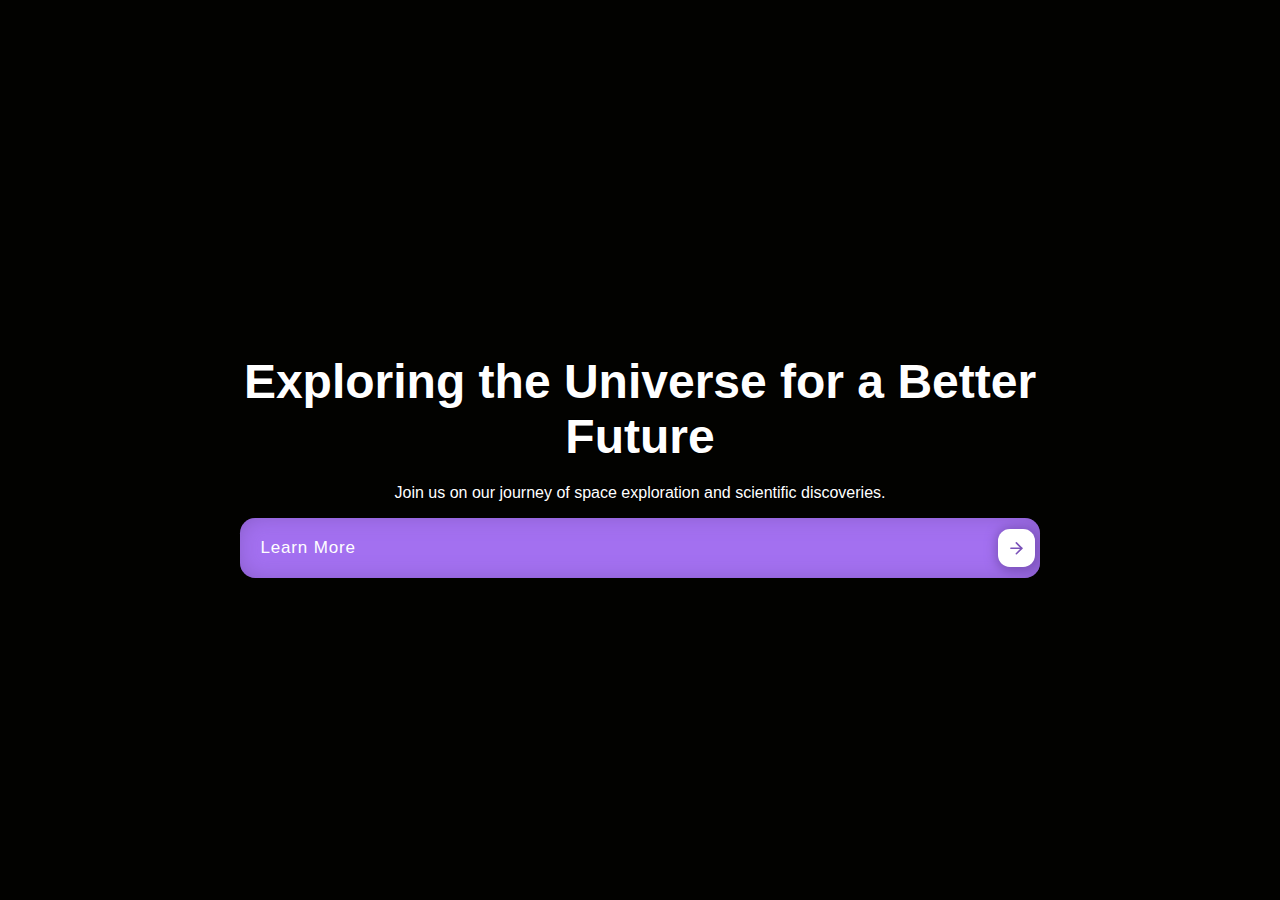
<file: heropage.html>
<!DOCTYPE html>
<html lang="en">
<head>
    <meta charset="UTF-8">
    <meta name="viewport" content="width=device-width, initial-scale=1.0">
    <title>Space Organization - Homepage</title>
    <link rel="stylesheet" href="heropagestyle.css">
    <style>
        /* Adding a black border effect to text */
        .hero-content h1, .hero-content p {
            text-shadow: 
                -1px -1px 0 black, /* Top left */
                 1px -1px 0 black, /* Top right */
                -1px  1px 0 black, /* Bottom left */
                 1px  1px 0 black; /* Bottom right */
        }

        /* Learn More button styles */
        .cssbuttons-io-button {
            background: #a370f0;
            color: white;
            font-family: inherit;
            padding: 0.35em;
            padding-left: 1.2em;
            font-size: 17px;
            font-weight: 500;
            border-radius: 0.9em;
            border: none;
            letter-spacing: 0.05em;
            display: flex;
            align-items: center;
            box-shadow: inset 0 0 1.6em -0.6em #714da6;
            overflow: hidden;
            position: relative;
            height: 2.8em;
            padding-right: 3.3em;
            cursor: pointer;
        }

        .cssbuttons-io-button .icon {
            background: white;
            margin-left: 1em;
            position: absolute;
            display: flex;
            align-items: center;
            justify-content: center;
            height: 2.2em;
            width: 2.2em;
            border-radius: 0.7em;
            box-shadow: 0.1em 0.1em 0.6em 0.2em #7b52b9;
            right: 0.3em;
            transition: all 0.3s;
        }

        .cssbuttons-io-button:hover .icon {
            width: calc(100% - 0.6em);
        }

        .cssbuttons-io-button .icon svg {
            width: 1.1em;
            transition: transform 0.3s;
            color: #7b52b9;
        }

        .cssbuttons-io-button:hover .icon svg {
            transform: translateX(0.1em);
        }

        .cssbuttons-io-button:active .icon {
            transform: scale(0.95);
        }
    </style>
</head>
<body>
    <!-- Hero Section -->
    <section id="hero">
        <div class="hero-content">
            <!-- Text with black border -->
            <h1>Exploring the Universe for a Better Future</h1>
            <p>Join us on our journey of space exploration and scientific discoveries.</p>
            <!-- Custom Learn More Button -->
            <a href="https://newsable.asianetnews.com/technology/isro-greatest-achievements" 
               class="cssbuttons-io-button" 
               target="_blank" 
               rel="noopener noreferrer">
                Learn More
                <span class="icon">
                    <svg xmlns="http://www.w3.org/2000/svg" viewBox="0 0 24 24" fill="none" stroke="currentColor" stroke-width="2" stroke-linecap="round" stroke-linejoin="round">
                        <path d="M5 12h14"></path>
                        <path d="M12 5l7 7-7 7"></path>
                    </svg>
                </span>
            </a>
        </div>
    </section>
</body>
</html>
</file>
<file: heropagestyle.css>
/* General body settings */
body {
  margin: 0;
  font-family: Arial, sans-serif;
}

/* Hero Section */
#hero {
  position: relative;
  height: 100vh; /* Full-screen height */
  background: url('https://wallpapers.com/images/hd/space-aesthetic-colorful-galaxy-wxtxbwrpc88h3yny.jpg') no-repeat center center/cover; /* Background image */
  display: flex;
  justify-content: center;
  align-items: center;
  text-align: center;
  color: rgb(255, 255, 255);
  background-color: rgba(2, 2, 0, 2); /* Optional: overlay to make text more readable */
}

/* Hero Content */
.hero-content {
  max-width: 800px;
  padding: 20px;
}

/* Hero Heading */
#hero h1 {
  font-size: 3em;
  margin-bottom: 20px;
  font-weight: bold;
}



/* Custom "Learn More" Button */
.cssbuttons-io-button {
  background: #a370f0;
  color: rgb(22, 6, 114);
  font-family: inherit;
  padding: 0.35em;
  padding-left: 1.2em;
  font-size: 17px;
  font-weight: 500;
  border-radius: 0.9em;
  border: none;
  letter-spacing: 0.05em;
  display: flex;
  align-items: center;
  box-shadow: inset 0 0 1.6em -0.6em #714da6;
  overflow: hidden;
  position: relative;
  height: 2.8em;
  padding-right: 3.3em;
  cursor: pointer;
  text-decoration: none; /* Removes underline from the link */
}

/* Icon inside the button */
.cssbuttons-io-button .icon {
  background: white;
  margin-left: 1em;
  position: absolute;
  display: flex;
  align-items: center;
  justify-content: center;
  height: 2.2em;
  width: 2.2em;
  border-radius: 0.7em;
  box-shadow: 0.1em 0.1em 0.6em 0.2em #7b52b9;
  right: 0.3em;
  transition: all 0.3s;
}

/* Hover Effect for the icon */
.cssbuttons-io-button:hover .icon {
  width: calc(100% - 0.6em);
}

/* Icon SVG styling */
.cssbuttons-io-button .icon svg {
  width: 1.1em;
  transition: transform 0.3s;
  color: #7b52b9;
}

/* Hover effect on the icon */
.cssbuttons-io-button:hover .icon svg {
  transform: translateX(0.1em);
}

/* Active effect for the icon */
.cssbuttons-io-button:active .icon {
  transform: scale(0.95);
}
</file>
